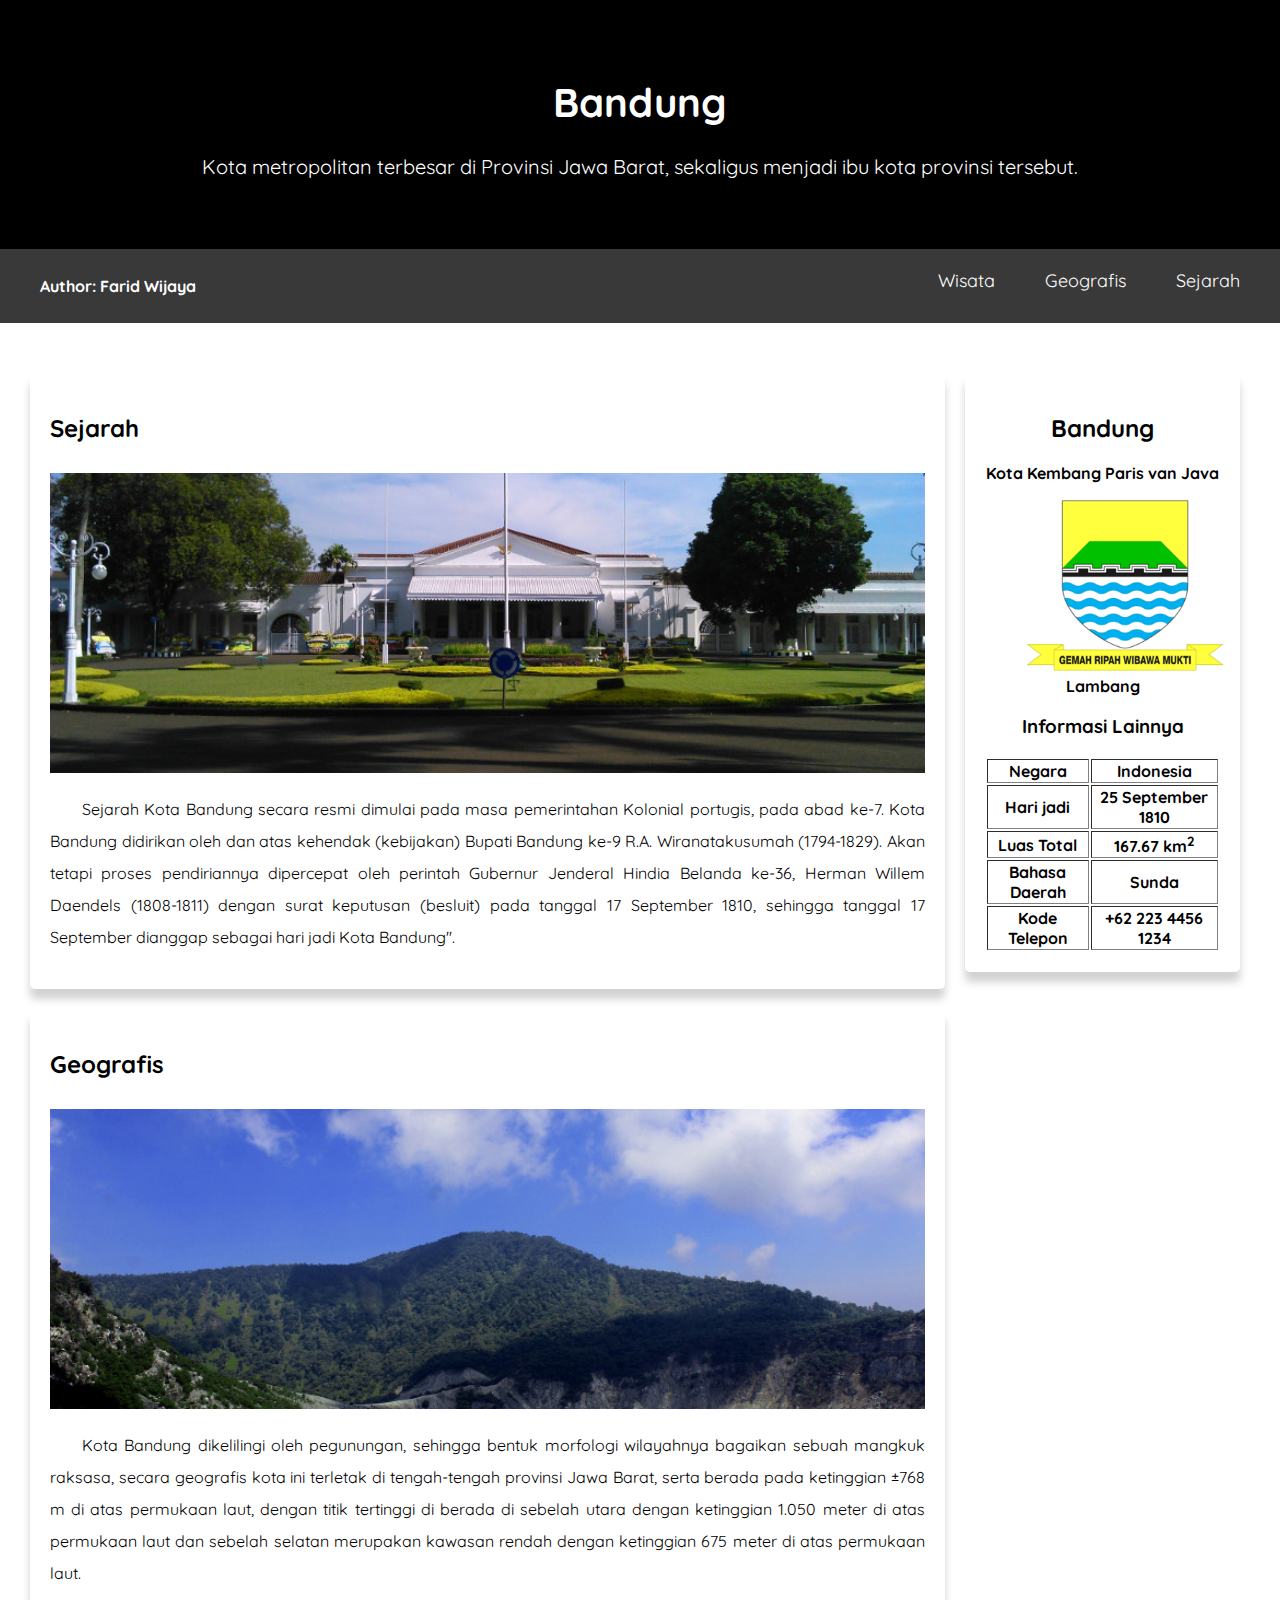
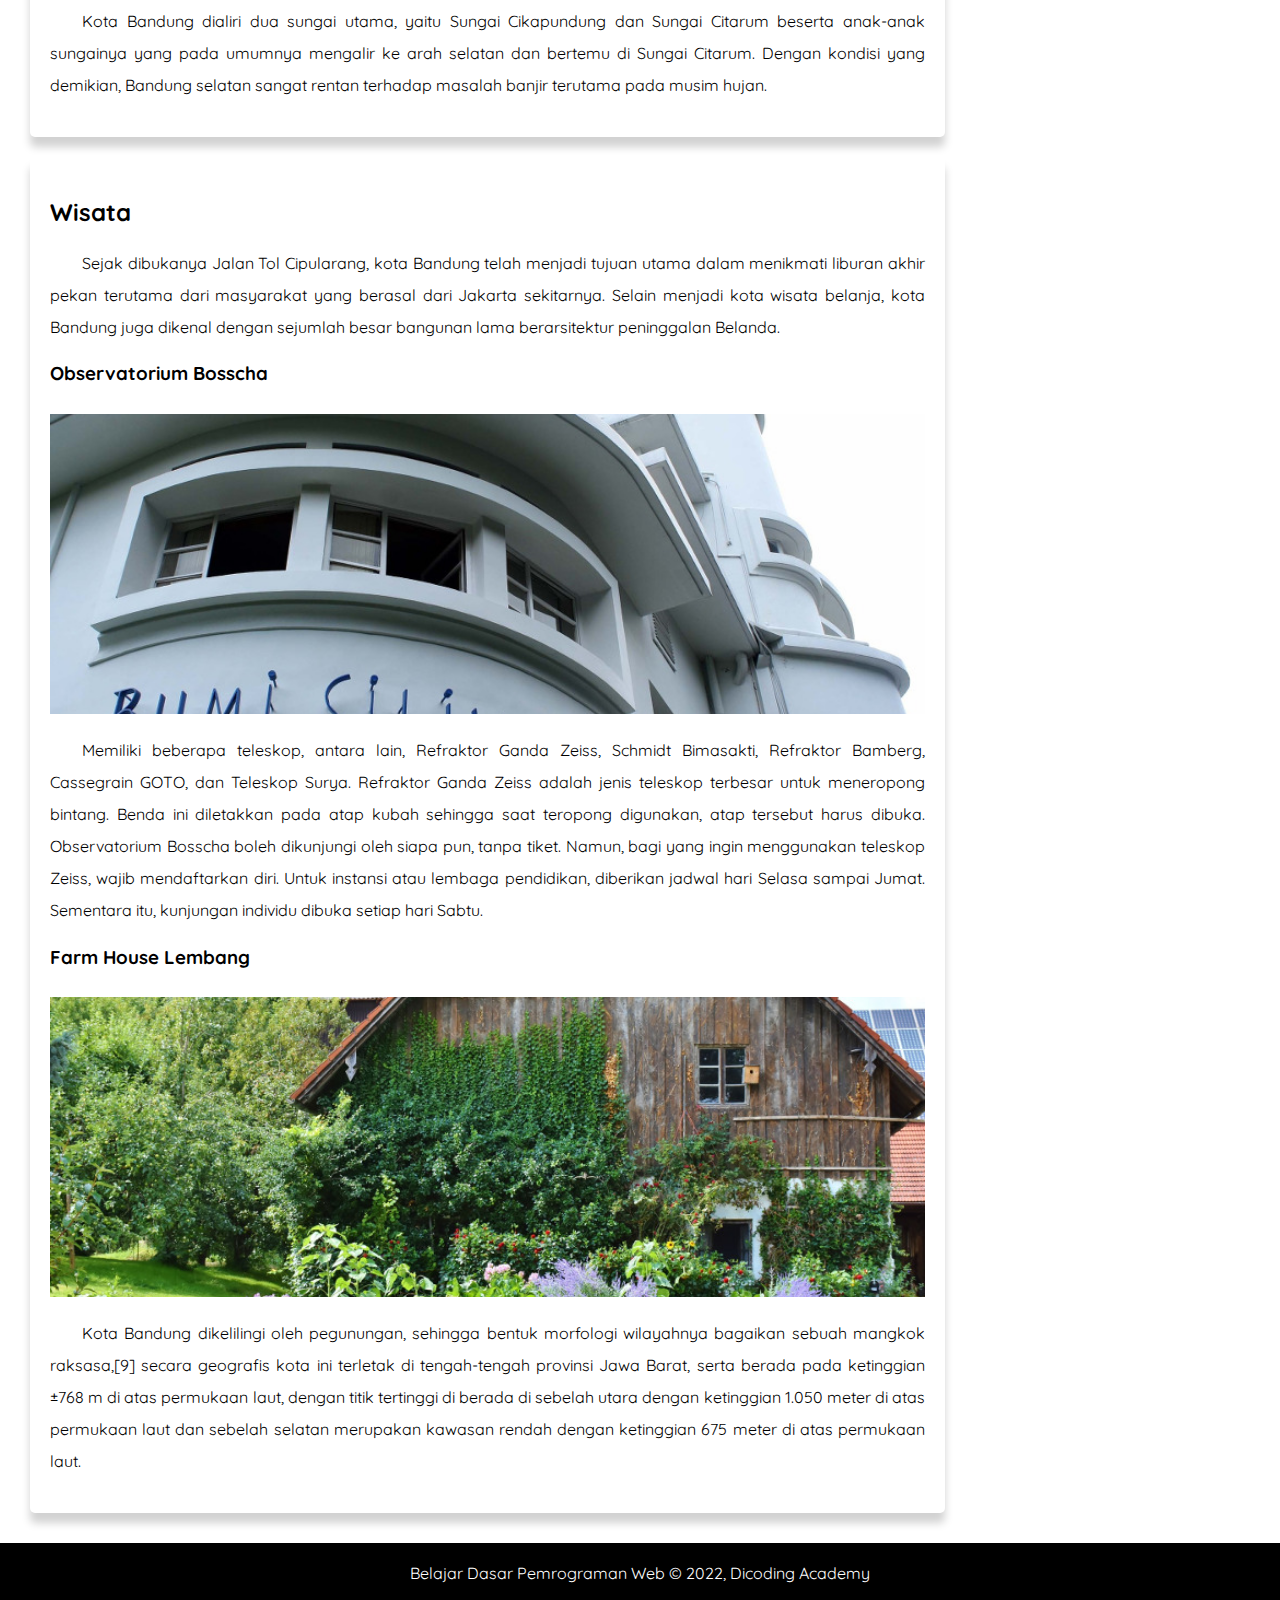
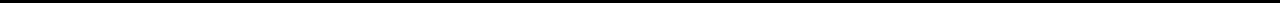
<file: app/index.html>
<!DOCTYPE html>
<html lang="en">
<head>
    <meta charset="UTF-8">
    <meta http-equiv="X-UA-Compatible" content="IE=edge">
    <meta name="viewport" content="width=device-width, initial-scale=1.0">
    <title>Document</title>
    <link rel="stylesheet" href="./assets/style/style.css">
</head>
<body> 

    <header>
        <div class="jumbotron">
            <h1>Bandung</h1>
            <p>Kota metropolitan terbesar di Provinsi Jawa Barat, sekaligus menjadi ibu kota provinsi tersebut.</p>
        </div>
        <nav>
            <h4>Author: Farid Wijaya</h4>
            <ul>
                <li><a href="#sejarah">Sejarah</a></li>
                <li><a href="#geo">Geografis</a></li>
                <li><a href="#wisata">Wisata</a></li>
            </ul>
        </nav>
    </header>

    <main>
        <div id="content">
            <article id="sejarah" class="card">
                <h2>Sejarah</h2>
                <img class="featured-img" src="/Basic/assets/image/history.jpg" alt="sejarah" title="Sejarah">
                <p>
                    Sejarah Kota Bandung secara resmi dimulai pada masa pemerintahan Kolonial portugis, pada abad ke-7. 
                    Kota Bandung didirikan oleh dan atas kehendak (kebijakan) Bupati Bandung ke-9 R.A. Wiranatakusumah (1794-1829). 
                    Akan tetapi proses pendiriannya dipercepat oleh perintah Gubernur Jenderal Hindia Belanda ke-36, 
                    Herman Willem Daendels (1808-1811) dengan surat keputusan (besluit) pada tanggal 17 September 1810, 
                    sehingga tanggal 17 September dianggap sebagai hari jadi Kota Bandung".
                </p>
            </article>
            
            <article id="geo" class="card">
                <h2>Geografis</h2>
                <img class="featured-img" src="/Basic/assets/image/geografis.jpg" alt="Geografis" title="Geografis">
                <p>
                    Kota Bandung dikelilingi oleh pegunungan, sehingga bentuk morfologi wilayahnya bagaikan sebuah mangkuk raksasa, 
                    secara geografis kota ini terletak di tengah-tengah provinsi Jawa Barat, serta berada pada ketinggian ±768 m 
                    di atas permukaan laut, dengan titik tertinggi di berada di sebelah utara dengan ketinggian 1.050 meter di 
                    atas permukaan laut dan sebelah selatan merupakan kawasan rendah dengan ketinggian 675 meter di atas permukaan laut. 
                </p>
            
                <p>
                    Kota Bandung dialiri dua sungai utama, yaitu Sungai Cikapundung dan Sungai Citarum beserta anak-anak sungainya yang pada umumnya mengalir ke arah selatan dan bertemu di Sungai Citarum. 
                    Dengan kondisi yang demikian, Bandung selatan sangat rentan terhadap masalah banjir terutama pada musim hujan. 
                </p>
            </article>

            <article id="wisata" class="card">
                <h2>Wisata</h2>
                <p> Sejak dibukanya Jalan Tol Cipularang, kota Bandung telah menjadi tujuan utama dalam menikmati liburan akhir pekan
                    terutama dari masyarakat yang berasal dari Jakarta sekitarnya. Selain menjadi kota wisata belanja, kota Bandung
                    juga dikenal dengan sejumlah besar bangunan lama berarsitektur peninggalan Belanda. </p>
                
                <section>
                    <h3>Observatorium Bosscha</h3>
                    <img class="featured-img" src="/Basic/assets/image/bosscha.jpg" alt="Bosscha" title="Bosscha">
                    <p>
                        Memiliki beberapa teleskop, antara lain, Refraktor Ganda Zeiss, Schmidt Bimasakti, Refraktor Bamberg, Cassegrain
                        GOTO, dan Teleskop Surya. Refraktor Ganda Zeiss adalah jenis teleskop terbesar untuk meneropong bintang. Benda ini
                        diletakkan pada atap kubah sehingga saat teropong digunakan, atap tersebut harus dibuka. Observatorium Bosscha
                        boleh dikunjungi oleh siapa pun, tanpa tiket. Namun, bagi yang ingin menggunakan teleskop Zeiss, wajib
                        mendaftarkan diri. Untuk instansi atau lembaga pendidikan, diberikan jadwal hari Selasa sampai Jumat. Sementara
                        itu, kunjungan individu dibuka setiap hari Sabtu.
                    </p>
                </section>

                <section>
                    <h3>Farm House Lembang</h3>
                    <img class="featured-img" src="/Basic/assets/image/farm-house.jpg" alt="Farm House" title="Farm House">
                    <p> 
                        Kota Bandung dikelilingi oleh pegunungan, sehingga bentuk morfologi wilayahnya bagaikan sebuah mangkok
                        raksasa,[9] secara geografis kota ini terletak di tengah-tengah provinsi Jawa Barat, serta berada pada ketinggian
                        ±768 m di atas permukaan laut, dengan titik tertinggi di berada di sebelah utara dengan ketinggian 1.050 meter di
                        atas permukaan laut dan sebelah selatan merupakan kawasan rendah dengan ketinggian 675 meter di atas permukaan
                        laut.
                    </p>    
                </section>
            </article>
        </div>

        <aside>
            <article class="profile card">
                <header>
                    <h2>Bandung</h1>
                    <p>Kota Kembang Paris van Java</p>
                    <figure>
                        <img src="./assets/image/Bandung_coa.png">
                        <figcaption>Lambang</figcaption>
                    </figure>
                </header>
                <section>
                    <h3>Informasi Lainnya</h3>
                    <table border="1">
                        <tr>
                            <th>Negara</th>
                            <td>Indonesia</td>
                        </tr>
                        <tr>
                            <th>Hari jadi</th>
                            <td>25 September 1810</td>
                        </tr>
                        <tr>
                            <th>Luas Total</th>
                            <td>167.67 km<sup>2</sup></td>
                        </tr>
                        <tr>    
                            <th>Bahasa Daerah</th>
                            <td>Sunda</td>
                        </tr>
                        <tr>
                            <th>Kode Telepon</th>
                            <td>+62 223 4456 1234</td>
                        </tr>
                    </table>
                </section>
            </article>
        </aside>
    </main>

    <footer>
        <p>
            Belajar Dasar Pemrograman Web &copy; 2022, Dicoding Academy 
        </p>
    </footer>

</body>
</html>
</file>
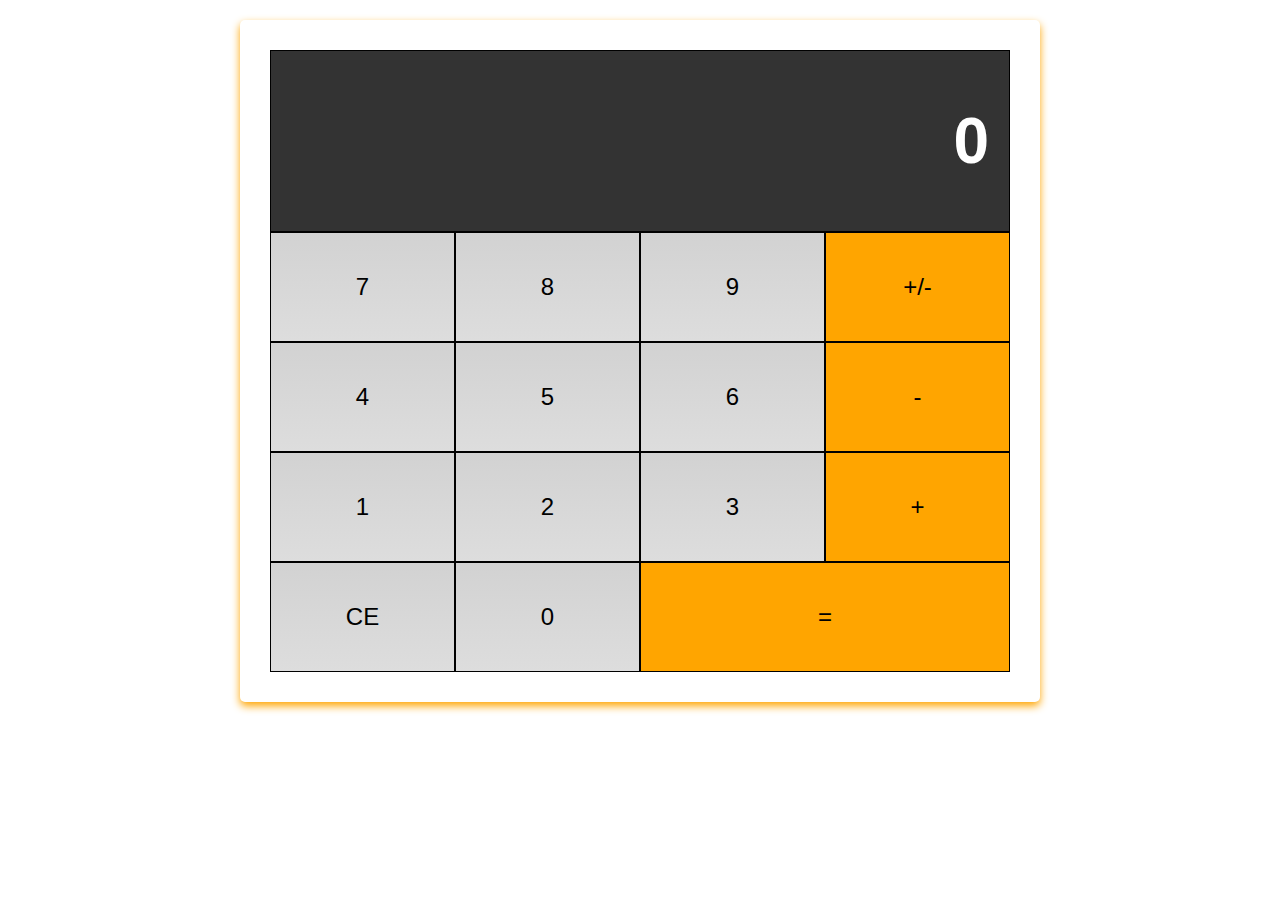
<file: kalkulator/index.html>
<!DOCTYPE html>
<html lang="en">
<head>
    <meta charset="UTF-8">
    <meta http-equiv="X-UA-Compatible" content="IE=edge">
    <meta name="viewport" content="width=device-width, initial-scale=1.0">
    <title>Kalkulator</title>
    <link rel="stylesheet" href="./assets/style.css">
</head>
<body>
    <section>
        <div class="flex-container-column card">
            <div class="display">
                <h1 class="displayNumber">0</h1>
            </div>
            <div class="flex-container-row">
                <div class="button">7</div>
                <div class="button">8</div>
                <div class="button">9</div>
                <div class="button negative">+/-</div>
            </div>
            <div class="flex-container-row">
                <div class="button">4</div>
                <div class="button">5</div>
                <div class="button">6</div>
                <div class="button operator">-</div>
            </div>
            <div class="flex-container-row">
                <div class="button">1</div>
                <div class="button">2</div>
                <div class="button">3</div>
                <div class="button operator">+</div>
            </div>
            <div class="flex-container-row">
                <div class="button clear">CE</div>
                <div class="button">0</div>
                <div class="button equals">=</div>
            </div>
        </div>
    </section>

    <script src="./assets/kalkulator.js" type="text/Javascript"></script>
</body>
</html>
</file>
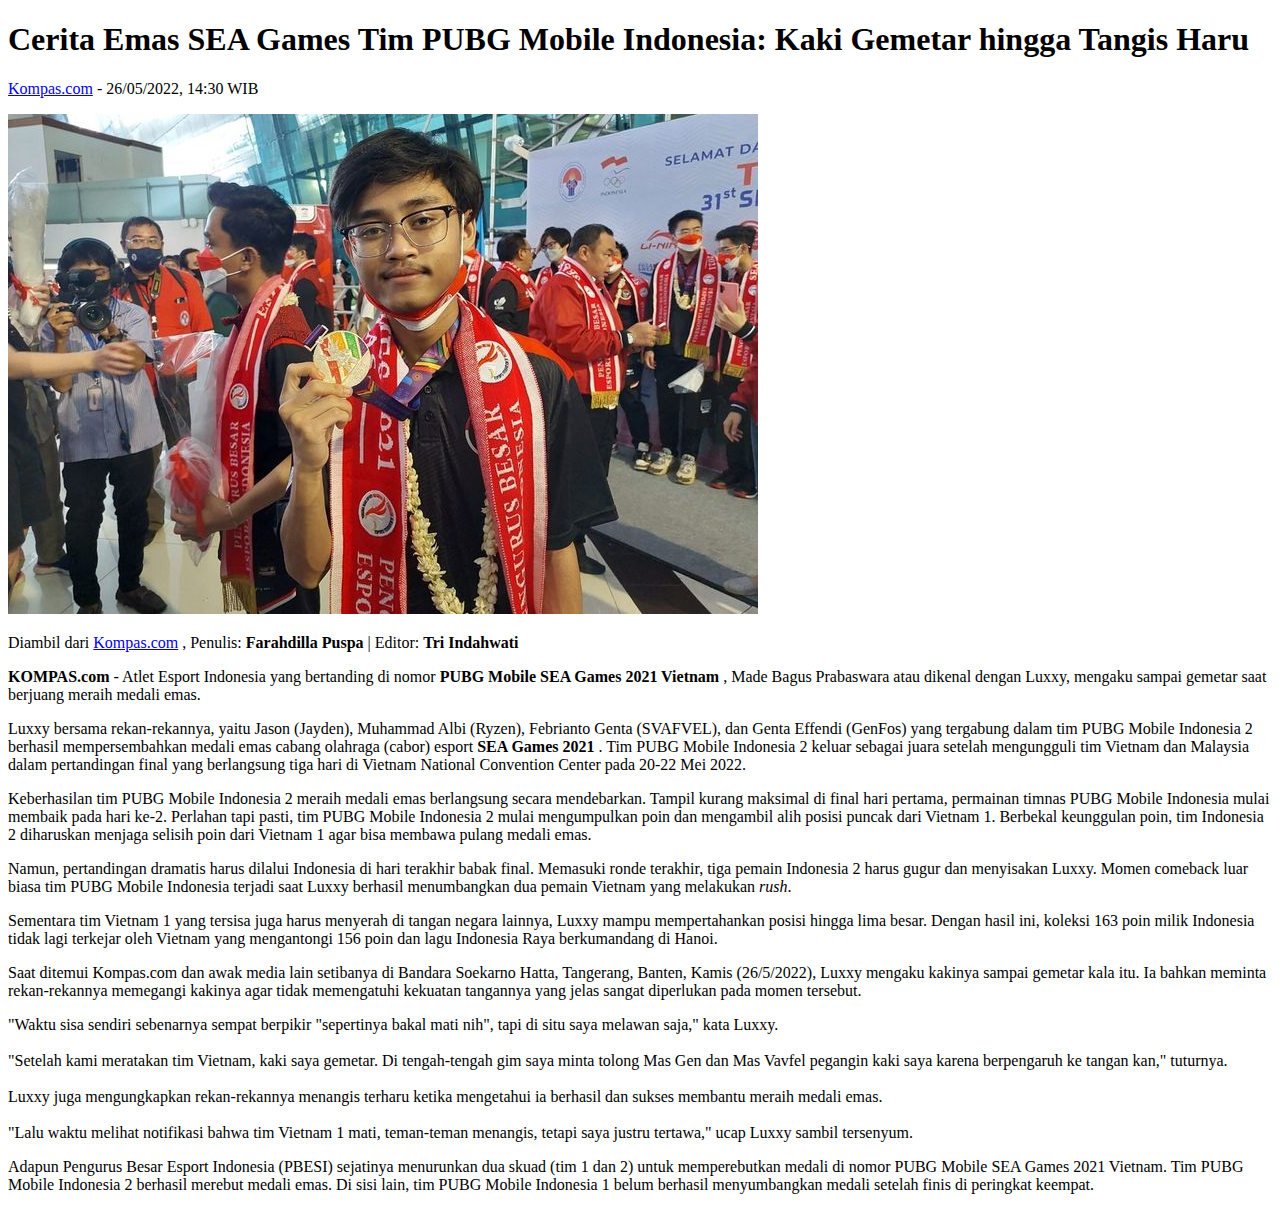
<file: SimpleNews/index.html>
<!DOCTYPE html>
<html lang="en">
<head>
    <meta charset="UTF-8">
    <meta http-equiv="X-UA-Compatible" content="IE=edge">
    <meta name="viewport" content="width=device-width, initial-scale=1.0">
    <title>Cerita Emas SEA Games Tim PUBG Mobile Indonesia: Kaki Gemetar hingga Tangis Haru</title>
</head>
<body>
    <section>
        <!-- judul -->
        <h1>Cerita Emas SEA Games Tim PUBG Mobile Indonesia: Kaki Gemetar hingga Tangis Haru</h1>
        <p> <a href="http://https://www.kompas.com/">Kompas.com</a> - 26/05/2022, 14:30 WIB </p>

        <img src="/SimpleNews/628f1929e6de0.jpeg" alt="Made Bagus Prabaswara atau dikenal dengan Luxxy menunjukkan medali emas SEA Games 2021 Vitenam yang diraihnya bersama tim PUBG Mobile Indonesia saat tiba di Bandara Soekarno Hatta, Tangerang, Banten, Kamis (26/5/2022). (KOMPAS.com/Farahdilla Puspa)">
        <p>Diambil dari <a href="http://https://www.kompas.com/">Kompas.com</a> , Penulis: <strong> Farahdilla Puspa </strong> | Editor: <strong>Tri Indahwati</strong> </p>

        <!-- content news -->
        <p>
           <b>KOMPAS.com </b> - Atlet Esport Indonesia yang bertanding di nomor <strong> PUBG Mobile SEA Games 2021 Vietnam </strong>, 
            Made Bagus Prabaswara atau dikenal dengan Luxxy, mengaku sampai gemetar saat berjuang meraih medali emas. 
        </p>

        <p>
            Luxxy bersama rekan-rekannya, yaitu Jason (Jayden), Muhammad Albi (Ryzen), Febrianto Genta (SVAFVEL), dan 
            Genta Effendi (GenFos) yang tergabung dalam tim PUBG Mobile Indonesia 2 berhasil mempersembahkan medali emas 
            cabang olahraga (cabor) esport <strong> SEA Games 2021 </strong>. Tim PUBG Mobile Indonesia 2 keluar sebagai juara 
            setelah mengungguli tim Vietnam dan Malaysia dalam pertandingan final yang berlangsung tiga hari di 
            Vietnam National Convention Center pada 20-22 Mei 2022. 
        </p>

        <p>
            Keberhasilan tim PUBG Mobile Indonesia 2 meraih medali emas berlangsung secara mendebarkan.
            Tampil kurang maksimal di final hari pertama,  permainan timnas PUBG Mobile Indonesia mulai membaik pada hari ke-2. 
            Perlahan tapi pasti, tim PUBG Mobile Indonesia 2 mulai mengumpulkan poin dan mengambil alih posisi puncak dari Vietnam 1. 
            Berbekal keunggulan poin, tim Indonesia 2 diharuskan menjaga selisih poin dari Vietnam 1 agar bisa membawa 
            pulang medali emas.
        </p>

        <p>
            Namun, pertandingan dramatis harus dilalui Indonesia di hari terakhir babak final. 
            Memasuki ronde terakhir, tiga pemain Indonesia 2 harus gugur dan menyisakan Luxxy. Momen comeback luar biasa tim 
            PUBG Mobile Indonesia terjadi saat Luxxy berhasil menumbangkan dua pemain Vietnam yang melakukan <em> rush</em>.
        </p>

        <p>
            Sementara tim Vietnam 1 yang tersisa juga harus menyerah di tangan negara lainnya, Luxxy mampu mempertahankan 
            posisi hingga lima besar. Dengan hasil ini, koleksi 163 poin milik Indonesia tidak lagi terkejar oleh 
            Vietnam yang mengantongi 156 poin dan lagu Indonesia Raya berkumandang di Hanoi.
        </p>

        <p>
            Saat ditemui Kompas.com dan awak media lain setibanya di Bandara Soekarno Hatta, Tangerang, Banten, Kamis (26/5/2022), 
            Luxxy mengaku kakinya sampai gemetar kala itu. Ia bahkan meminta rekan-rekannya memegangi kakinya agar 
            tidak memengatuhi kekuatan tangannya yang jelas sangat diperlukan pada momen tersebut.
        </p>

        <p>
            "Waktu sisa sendiri sebenarnya sempat berpikir "sepertinya bakal mati nih", tapi di situ saya melawan saja," kata Luxxy. <br><br>
            "Setelah kami meratakan tim Vietnam, kaki saya gemetar. Di tengah-tengah gim saya minta tolong Mas Gen dan Mas Vavfel pegangin kaki saya karena berpengaruh ke tangan kan," tuturnya. <br><br>
            Luxxy juga mengungkapkan rekan-rekannya menangis terharu ketika mengetahui ia berhasil dan sukses membantu meraih medali emas. <br><br>
            "Lalu waktu melihat notifikasi bahwa tim Vietnam 1 mati, teman-teman menangis, tetapi saya justru tertawa," ucap Luxxy sambil tersenyum. 
        </p>

        <p>
            Adapun Pengurus Besar Esport Indonesia (PBESI) sejatinya menurunkan dua skuad (tim 1 dan 2) untuk memperebutkan medali di nomor PUBG Mobile SEA Games 2021 Vietnam. 
            Tim PUBG Mobile Indonesia 2 berhasil merebut medali emas. Di sisi lain, tim PUBG Mobile Indonesia 1 belum berhasil menyumbangkan medali setelah finis di peringkat keempat.
        </p>
    </section>
</body>
</html>
</file>
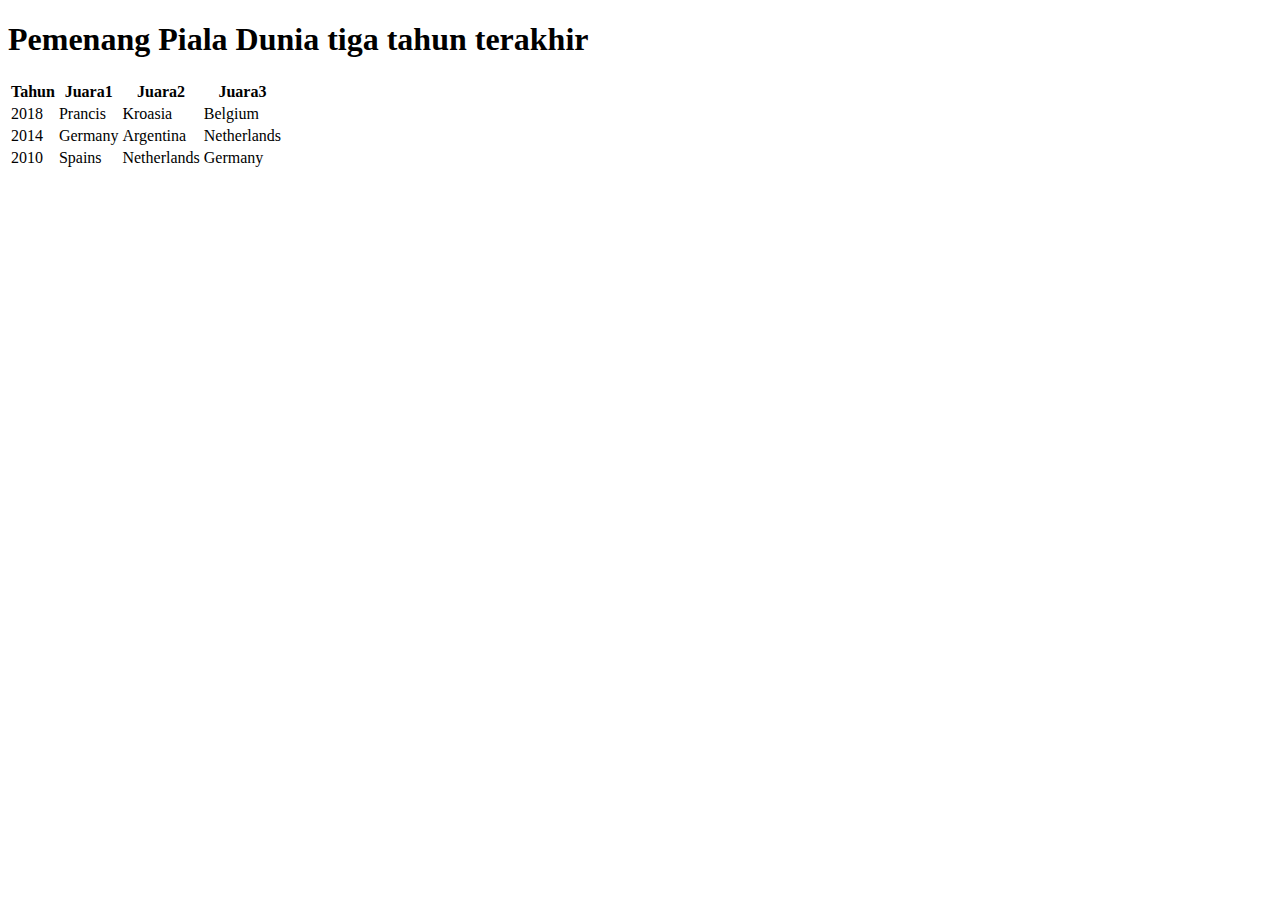
<file: table.html>
<!DOCTYPE html>
<html lang="en">
<head>
    <meta charset="UTF-8">
    <meta http-equiv="X-UA-Compatible" content="IE=edge">
    <meta name="viewport" content="width=device-width, initial-scale=1.0">
    <title>example table</title>
</head>
<body>
    <section>
        <h1>Pemenang Piala Dunia tiga tahun terakhir</h1>
        <table>
            <tr>
                <th>Tahun</th>
                <th>Juara1</th>
                <th>Juara2</th>
                <th>Juara3</th>
            </tr>
            <tr>
                <td>2018</td>
                <td>Prancis</td>
                <td>Kroasia</td>
                <td>Belgium</td>
            </tr>
            <tr>
                <td>2014</td>
                <td>Germany</td>
                <td>Argentina</td>
                <td>Netherlands</td>
            </tr>
            <tr>
                <td>2010</td>
                <td>Spains</td>
                <td>Netherlands</td>
                <td>Germany</td>
            </tr>
        </table>
    </section>
</body>
</html>
</file>
<file: app/assets/style/style.css>
@import url('https://fonts.googleapis.com/css2?family=Quicksand:wght@400;700&display=swap');

* {
    box-sizing: border-box;
    font-family: 'Quicksand', sans-serif;
    list-style: none;
}

body {
    margin: 0;
    padding: 0;
}

header {
    display: inline;
}

.jumbotron {
    text-align: center;
    background-color: #000;
    color: #FFF;
    font-size: 20px;
    padding: 50px;
}

nav {
    padding: 0 40px;
    position: sticky;
    top: 0;
    line-height: 2em;
    background-color: rgb(57, 57, 57);
    color: #FFF;
    overflow: auto;
}

nav h4 {
    display: inline-block;
}

nav a {
    color: #FFF;
    font-size: 18px;
    font-weight: 400;
    text-decoration: none;
}

nav ul {
    float: right;
}

nav ul li {
    float: right;
    margin-left: 50px;
}

nav a:hover {
    font-weight: bold;
    font-size: 20px;
}

main {
    padding: 30px;
    overflow: auto;
}

#content {
    float: left;
    width: 75%;
}

#content article p {
    text-indent: 2em;
    line-height: 2em;
    text-align: justify;
}

#content h2 + img, #content h3 + img{
    margin-top: 10px;
}

.featured-img {
    width: 100%;
    max-height: 300px;
    object-fit: cover;
    object-position: center;
}

.card {
    box-shadow: 0px 10px 8px 0px rgba(0,0,0,0.18);
    border-radius: 5px;
    padding: 20px;
    margin-top: 20px;
}

aside {
    float: right;
    width: 25%;
    padding-left: 10px;
}

.profile {
    text-align: center;
    align-content: center;
    font-weight: bold;
    margin: 20px 10px;
}

.profile img {
    width: 200px;
}

.profile table {
    margin: 0 auto;
    border-style: none;
}

footer p{
    text-align: center;
    background-color: #000;
    color: #FFF;
    padding: 20px;
    margin: 0;
}

@media screen and (max-width: 1000px) {
    #content, aside {
        width: 100%;
    }
}

@media screen and (max-width: 600px) {
    nav ul {
        float: none;
        padding-left: 0;
    }

    nav h4 {
        display: none;
    }

    nav ul li {
        float: none;
        display: inline;
        margin: 0 10px 0 0;
        text-align: left;
    }

    nav a {
        font-size: 1em;
    }
}
</file>
<file: kalkulator/assets/style.css>
* {
    box-sizing: border-box;
}

body {
    font-family: sans-serif;
}

.flex-container-column {
    display: flex;
    flex-direction: column;

    max-width: 800px;
    margin: 0 auto;
    text-align: right;
}

.flex-container-row {
    display: flex;
    flex-grow: 1;
}

.button {
    flex-basis: 25%;

    font-size: 1.5em;
    text-align: center;
    padding: 40px;
    border: 1px solid black;
    background: -webkit-linear-gradient(top, #d2d2d2, #ddd);
    cursor: pointer;
}

.button:hover {
    font-weight: bold;
}

.operator, .negative, .equals {
    background: orange;
}

.equals {
    flex-basis: 50%;
}

.display {
    color: #FFF;
    width: 100%;
    padding: 10px 20px;
    background-color: #333;
    border: 1px solid #000;
    font-size: 2em;
}

.card {
    box-shadow: 0 4px 8px 0 orange;
    border-radius: 5px;
    padding: 30px;
    margin: 20px auto;
}

@media screen and (max-width : 513px) {
    .button{
        padding: 10px;
    }
}
</file>
